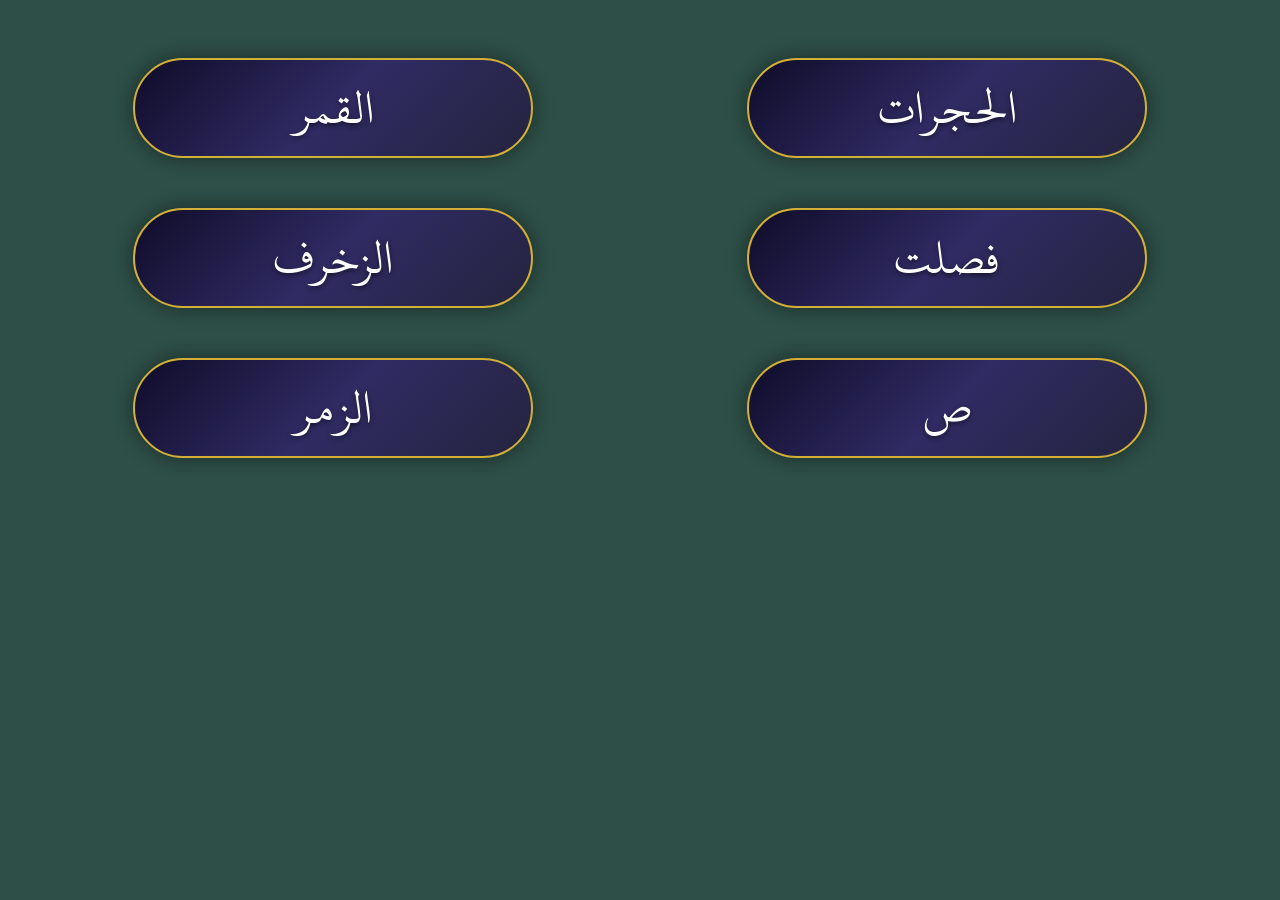
<file: index.html>
<!DOCTYPE html>
<html lang="ar">
<head>
    <link rel="icon" type="image/png" href="Q-removebg-preview.png">
    <meta charset="UTF-8">
    <meta name="viewport" content="width=device-width, initial-scale=1.0">
    <title>الصفحة الرئيسية</title>
    <link rel="stylesheet" href="my q web.css">
</head>
<body id="body">
    <div id="id">
        <a href="القمر.html"><button>القمر</button></a>    <a href="الحجرات.html"><button>الحجرات</button></a><br>
        <a href="الزخرف.html"><button>الزخرف</button></a>  <a href="فصلت.html"><button>فصلت</button></a><br>
        <a href="الزمر.html"><button>الزمر</button></a>    <a href="ص.html"><button>ص</button></a><br>
    </div>    
</body>
</html>
</file>
<file: my q web.css>
body{
    color: white;
    font-size: 40px;
    line-height: 2.2;
    word-spacing: 5px;
    overflow: hidden;
    background-color: #2D4F47;
    background-attachment: fixed;
    text-align: center;
}

h1{
    font-weight: normal;
    font-size: 55px;
    margin-top: 50px;
}
div{
    padding-right: 10px;
    background-color:  rgba(255, 255, 255, 0);
    border-radius: 10px;
    overflow-y: scroll;
    width: 100%;
    height: 80vh;
    font-family: 'Uthmani', serif;
    padding-right: 10px;
    scrollbar-width: none;
    scroll-behavior: smooth;
    box-shadow: 0 10px 30px rgba(0, 0, 0, 0.10);
    text-shadow: 
    0 -1px teal,
    0 1px teal,
    -1px 0 teal,
    1px 0 teal;
}
audio {
    margin-left: 350px;
    max-width: 800px;
    display: block;
    border-radius: 30px;
    margin-top: 30px;
    background-color:none;
    width: 100%;
    box-shadow: 
    0 -1px #0028FF,
    0 1px #0028FF,
    -1px 0 #0028FF,
    1px 0 #0028FF;
    filter: invert(1);
}
@font-face {
  font-family: 'Uthmani';
  src:url("KFGQPC Uthmanic Script HAFS Regular.otf")  format('opentype');
  font-display: swap;
}
p span:hover {
    background-color: #ffd700;
    color: #310062; 
    text-shadow: none;
}
button {
    margin-right: 100px;
    margin-left: 100px;
    margin-top: 50px;
    color: #fff;
    background: linear-gradient(135deg, #0f0c29 0%, #302b63 50%, #24243e 100%);
    border: 2px solid #d4af37;
    border-radius: 50px;
    width: 400px;
    height: 100px;
    font-size: 50px;
    font-family: 'Uthmani', serif;
    text-shadow: 0 2px 5px rgba(0,0,0,0.5);
    transition: all 0.3s ease;
    cursor: pointer;
    box-shadow:0 0 20px rgba(0, 0, 0, 0.45);
}

button:hover {
    box-shadow: 0 0 20px #d4af37, 0 0 20px rgba(0, 0, 0, 0.45);
    transform: scale(1.05);
}

#id{
    text-align: center;
    background-color: transparent;
    overflow-y: scroll;
    width: 100%;
    height: 80vh;
    font-family: 'Uthmani', serif;
    padding-right: 10px;
    scrollbar-width: none;
    scroll-behavior: smooth;
    box-shadow: none;
}
</file>
